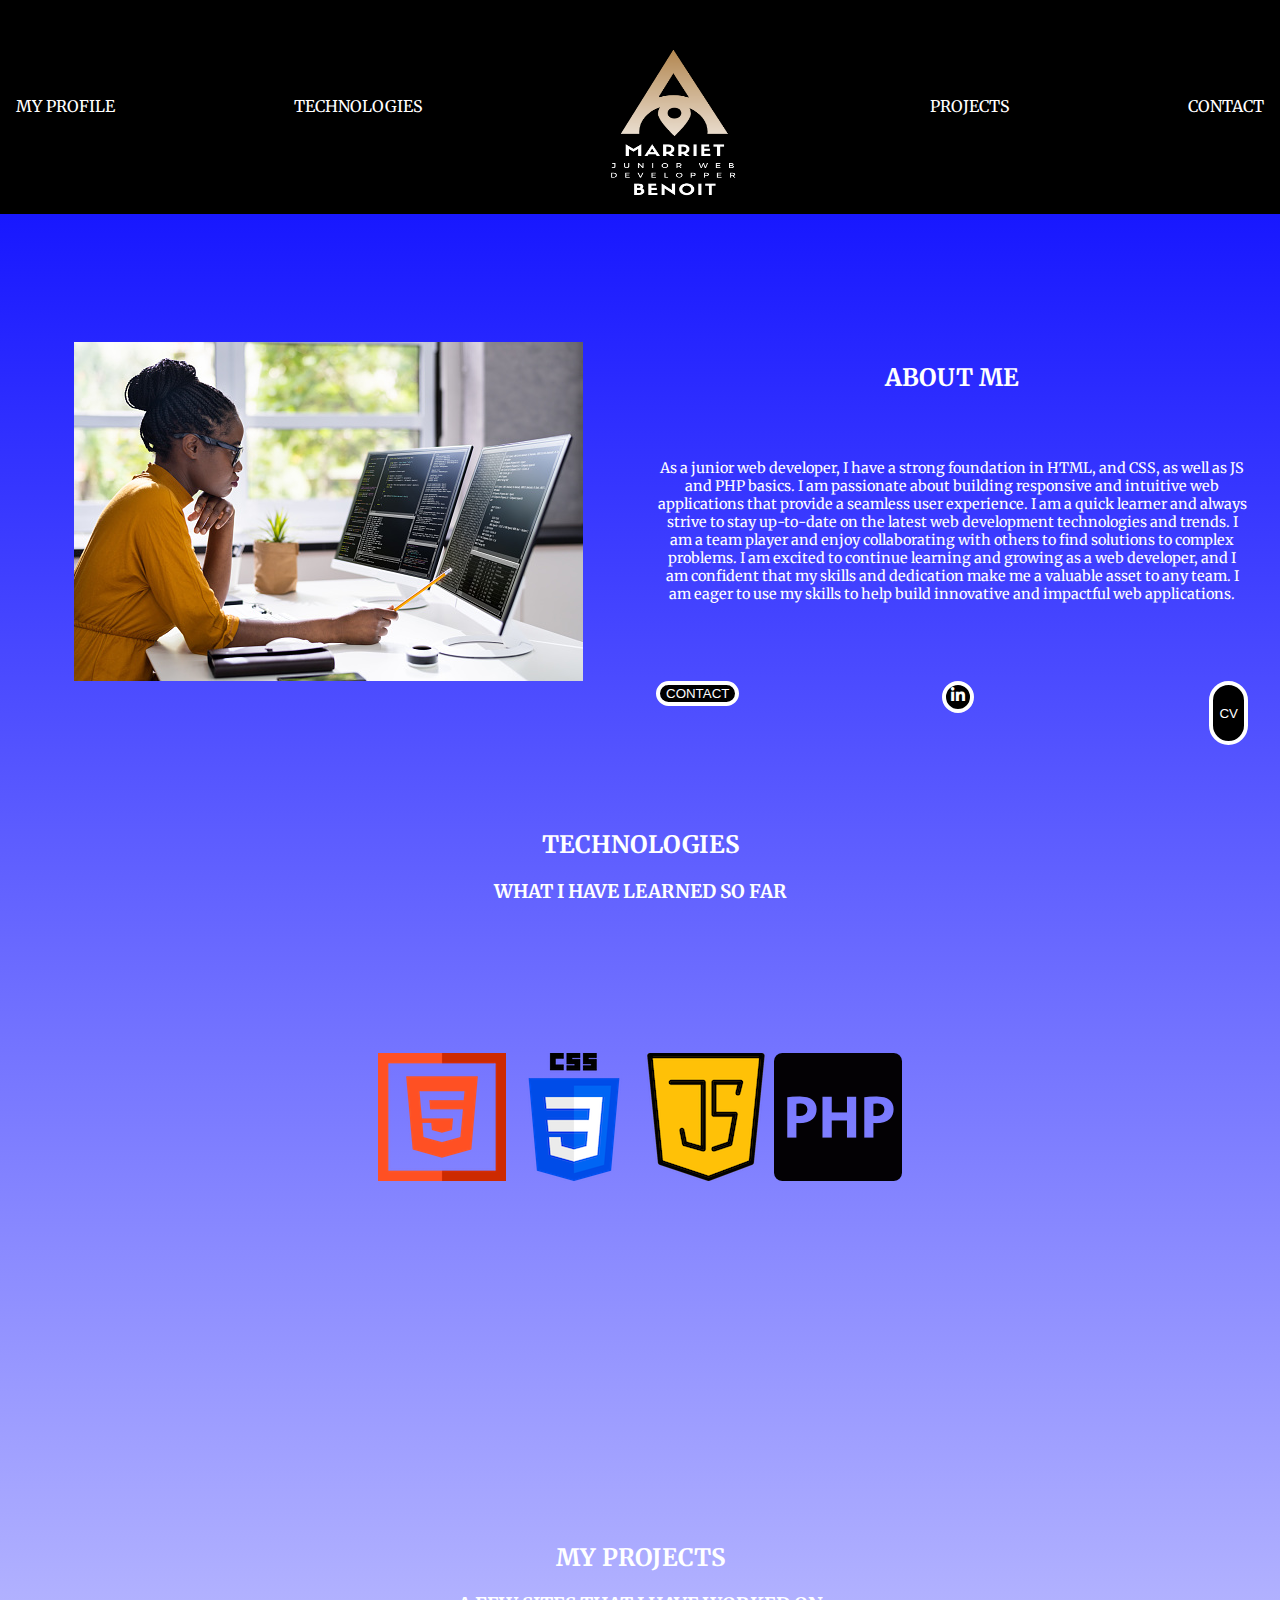
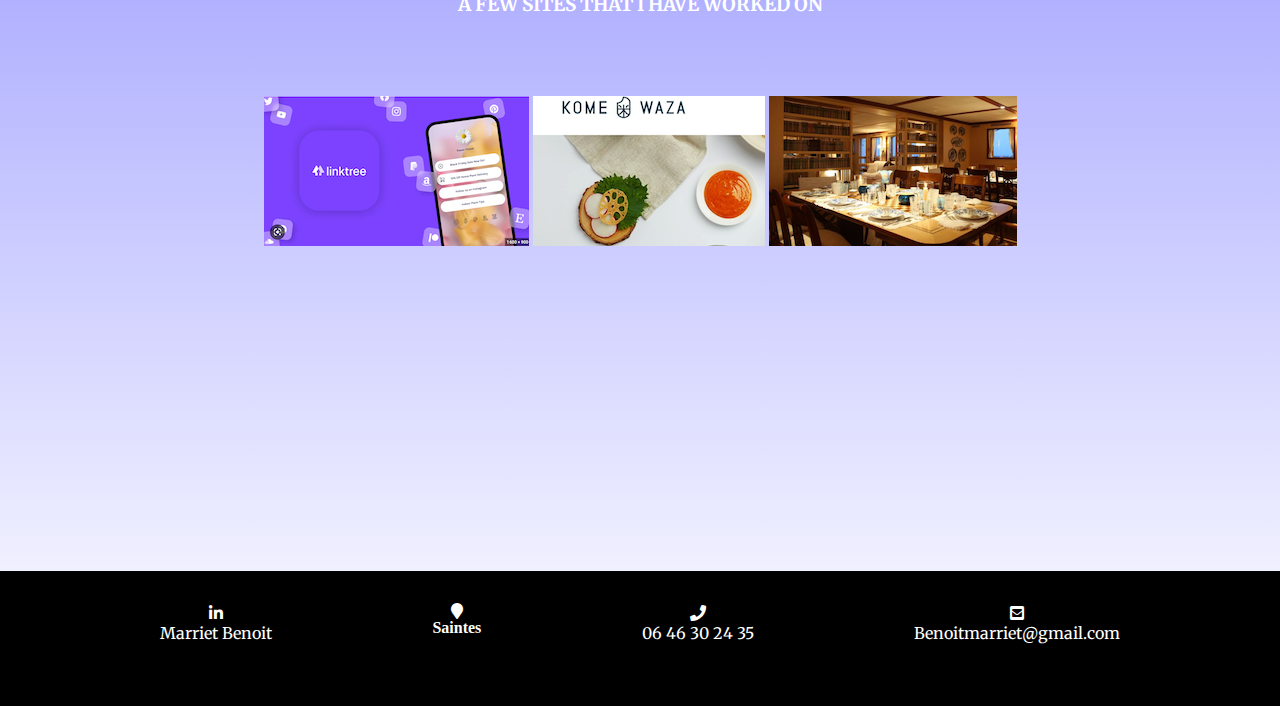
<file: index.html>
<!DOCTYPE html>
<html lang="en">
<head>
    <meta charset="UTF-8">
    <meta http-equiv="X-UA-Compatible" content="IE=edge">
    <meta name="viewport" content="width=device-width, initial-scale=1.0">
    <link rel="stylesheet" href="style.css">
  
    <link rel="preconnect" href="https://fonts.googleapis.com">
    <link rel="preconnect" href="https://fonts.gstatic.com" crossorigin>
    <link href="https://fonts.googleapis.com/css2?family=Merriweather&display=swap" rel="stylesheet">
    <link rel="stylesheet"
          href="https://cdnjs.cloudflare.com/ajax/libs/font-awesome/5.12.0/css/all.min.css"/>
    <title>Document</title>
    <script src="https://ajax.googleapis.com/ajax/libs/jquery/3.5.1/jquery.min.js"></script>
    
</head>
<body>
    
    <header>
        <div class="header_main">
          <div class="menu_wrapper">
            <div class="hamburger_wrapper">
              <i id="hamburger" class="fas fa-bars fa-2x"></i>
            </div>
    
            <nav class="list_items" id="lis-items">
              
                <img class="logo" id="logo_mobile" src="images/logo.png" alt="logo">
             
              <ul id="items_list">
                <li><a href="#profile">MY PROFILE</a></li>
                <li><a href="#technos">TECHNOLOGIES</a></li>
               
                  <img class="logo" id="logo_desktop" src="images/logo.png" alt="logo">
                
                <li>
                  <a href="#realisations">PROJECTS</a>
                </li>
                <li><a href="#contact">CONTACT</a></li>
              </ul>
            </nav>
          </div>
         
        </div>
      </header>
  
      <section class="profile" id="profile">
        
        <div id="profile_box">
          <img id="profile_image" src="images/desk.jpeg" alt="" />
        </div>
            
            <div class="profile_text" id="profile_box">
                <H2>ABOUT ME</H2>

           <p>
            As a junior web developer, I have a strong foundation in HTML, and CSS, as well as JS and PHP basics. I am passionate about building responsive and intuitive web applications that provide a seamless user experience.

            I am a quick learner and always strive to stay up-to-date on the latest web development technologies and trends. I am a team player and enjoy collaborating with others to find solutions to complex problems.
            
            I am excited to continue learning and growing as a web developer, and I am confident that my skills and dedication make me a valuable asset to any team. I am eager to use my skills to help build innovative and impactful web applications.
          </p>
          <div class="btn">
           
         
          <a href="#contact">
            <button type="button" class="button">
              CONTACT
            </button>
          </a>
          <a class="in_btn" href="https://www.linkedin.com/in/marriet-benoit-dev-ops/?originalSubdomain=fr" alt="likedin">
            <i class="fab fa-linkedin-in"></i>
          </a>
          <a class="cv" href="CV.pdf" alt="CV">
            <button>CV</button></a>
         
          </div>
        </div>
       
      </section>
  
      <section class="technos" id="technos">
        <div class="technos_box" id="technos_box">
          <h2>TECHNOLOGIES</h2>
          <H3>WHAT I HAVE LEARNED SO FAR</H3>
         <img id="pic" src="images/html_logo.png" alt="html logo"></a>
         <img id="pic" src="images/css_logo.png" alt="css logo"></a>
         <img id="pic" src="images/js_logo.png" alt="javascript logo"></a>
         <img id="pic" src="images/php_logo.png" alt="php logo"></a>
        </div>
      </section>
  
      <section class="realisations" id="realisations">
        <div class="realisationsbox" id="realisations_box">
          <h2>MY PROJECTS</h2>
          <h3 class="realisation_text">A FEW SITES THAT I HAVE WORKED ON </h3>
          <a href="https://linktr.ee/zoubeir.haffez"><img id="Linktree_pic" src="images/linktree.png" alt="photo of linktree website" /></a>
          <a href="kome/index.html"><img id="Komewaza_pic" src="images/kome.png" alt="photo of komewaza website" /></a>
          <a href="resto/index_resto.html"><img id="Dionestar_pic" src="images/dionestar.png" alt="photo of resto website" /></a>
        </div>
      </section>
  
      <footer class="contact" id="contact">
          
          <a class="in_end" href="https://www.linkedin.com/in/marriet-benoit-dev-ops/?originalSubdomain=fr" alt="likedin"> <i class="fab fa-linkedin-in"></i><br> Marriet Benoit</a>
         <a href="https://www.google.com/search?q=Saintes&sxsrf=ALiCzsb0hf8ob4T2bQ0u4t060uwwxZ2G7Q%3A1672911899149&ei=G5y2Y7_gCIWZkdUPnqqfgAk&ved=0ahUKEwj_2fS7krD8AhWFTKQEHR7VB5AQ4dUDCA8&uact=5&oq=Saintes&gs_lcp=[base64]&sclient=gws-wiz-serp#" <i class="fas fa-map-marker"></i><br> Saintes</a>
          <a href="tel:06 46 30 24 35"><i class="fas fa-phone"></i><br>06 46 30 24 35</a>
          <a href="mailto:benoitmarriet@gmail.com"><i class="fas fa-envelope-square"></i><br>Benoitmarriet@gmail.com</a>
    </footer>

    <script type="text/javascript">

      $(document).ready(function () {

          $('#hamburger').on('click', function () {
              if ($('#items_list').css('display') == 'none') {
                  $('#items_list').css('display', 'block');
                  $('#items_list').css('display', 'flex');
              }
              else {
                  $('#items_list').css('display', 'none');
              }
          });

      });
      </script>

      
      
</body>
</html>
</file>
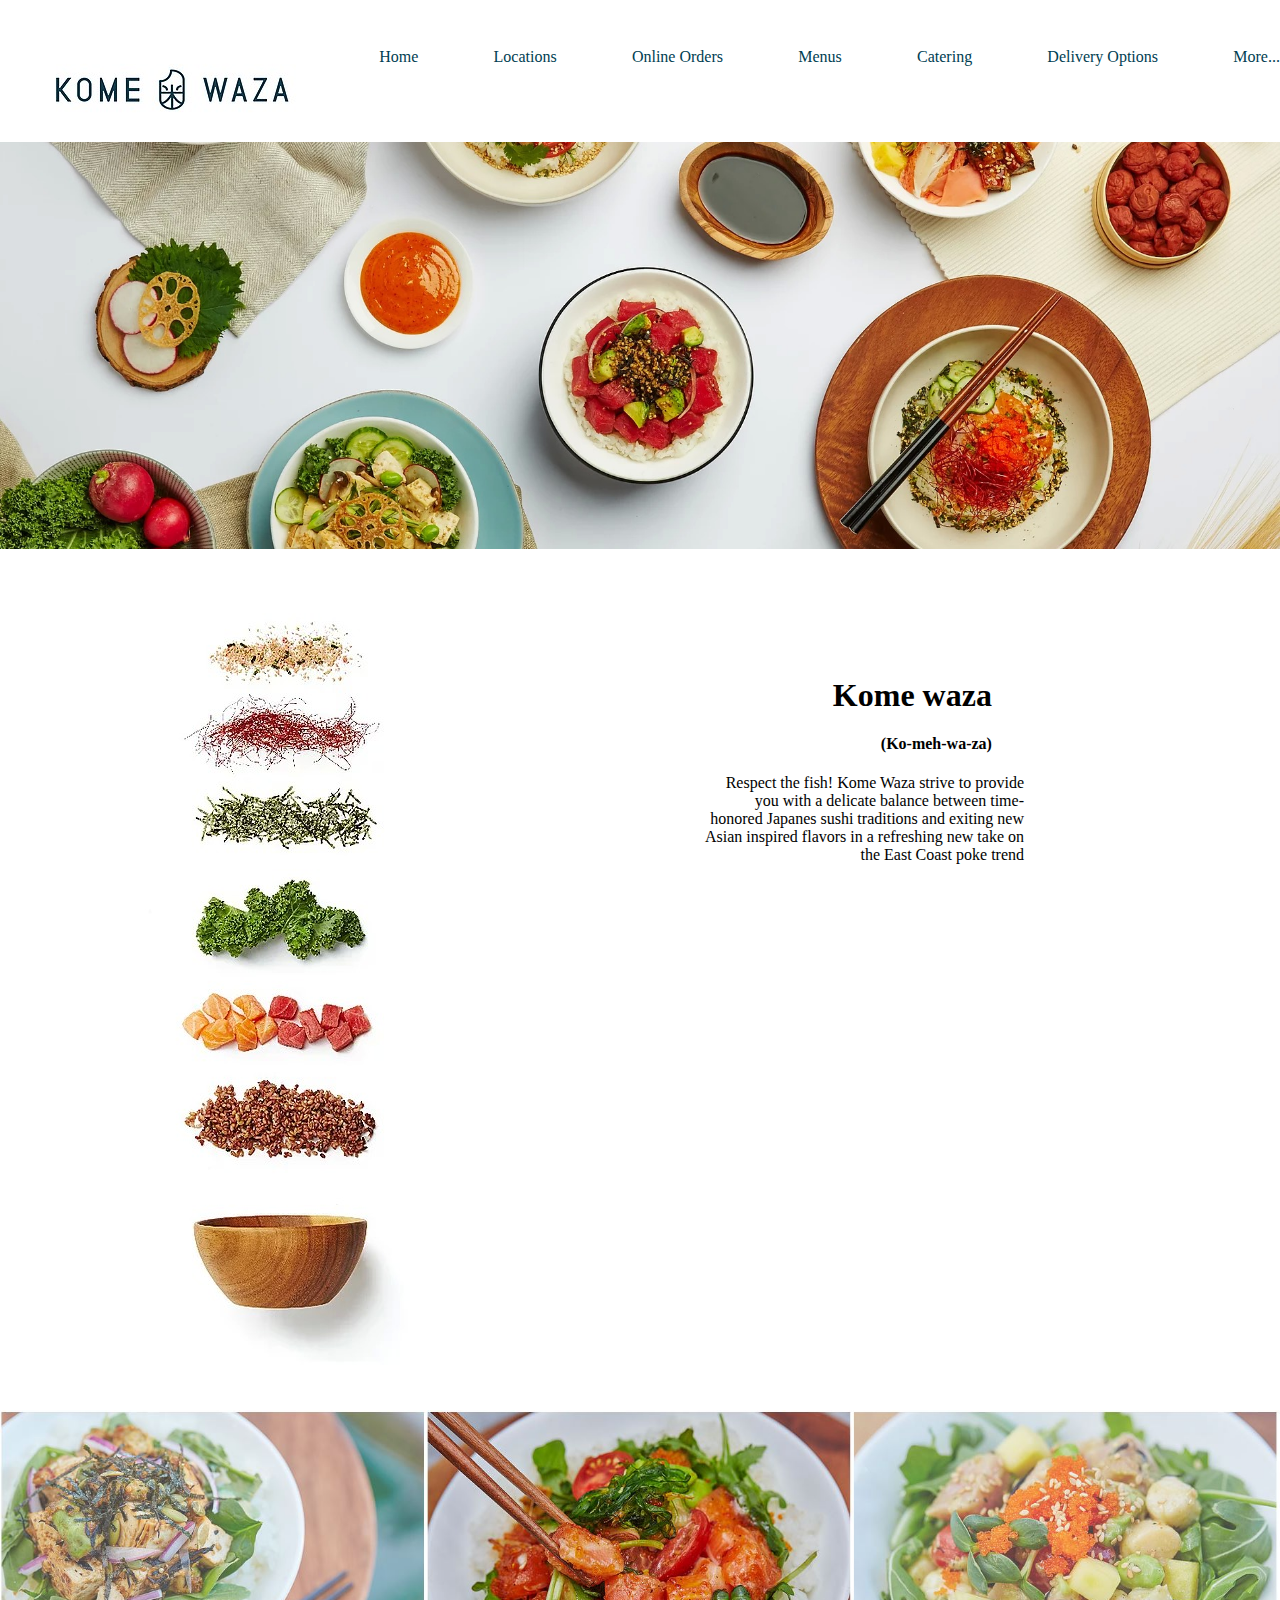
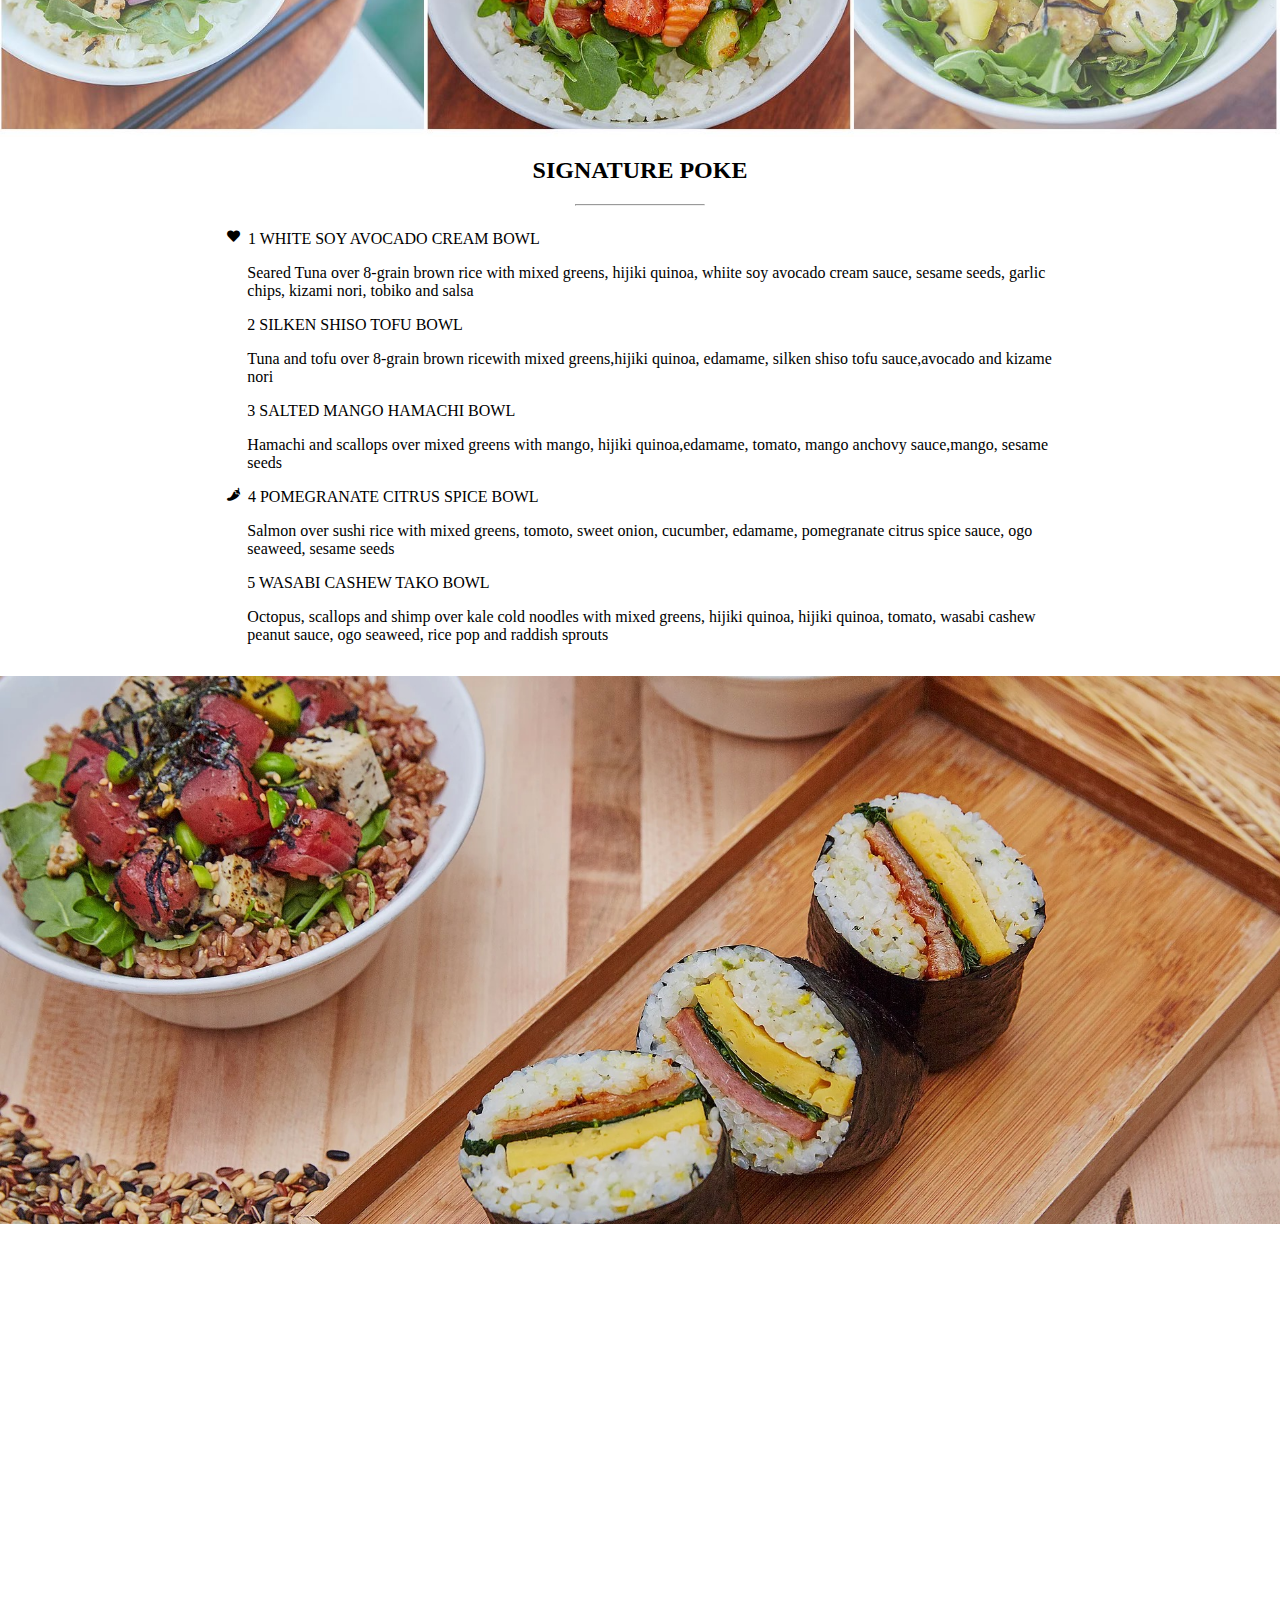
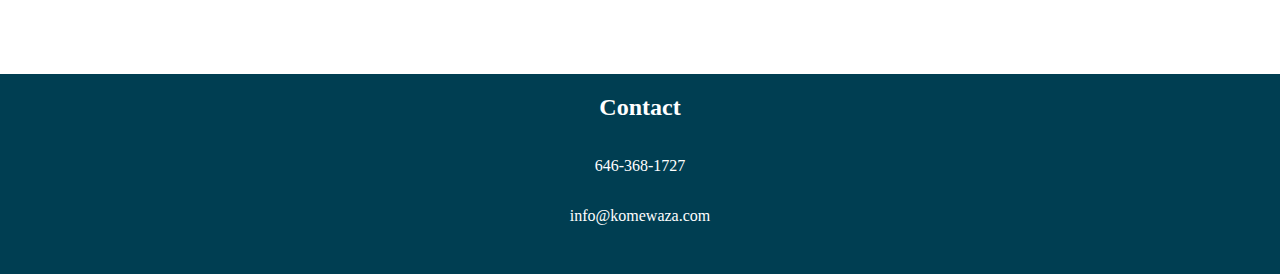
<file: kome/index.html>
<!DOCTYPE html>
<html lang="en">
<head>
    <meta charset="UTF-8">
    <meta http-equiv="X-UA-Compatible" content="IE=edge">
    <meta name="viewport" content="width=device-width, initial-scale=1.0">
    <link rel="stylesheet" href="style.css">
    <link rel="stylesheet"
    href="https://fonts.googleapis.com/css?family=Lato%7CSigmar+One&display=swap"/>
    <link rel="stylesheet"
    href="https://cdnjs.cloudflare.com/ajax/libs/font-awesome/5.12.0/css/all.min.css"/>
    <title>Document</title>
    <script src="https://ajax.googleapis.com/ajax/libs/jquery/3.5.1/jquery.min.js"></script>
</head>
<body>
    <header>
        <nav class="topmenu">
            <i id="hamburger" class="fas fa-bars fa-2x"></i>
           
            <ul class="nav_menu" id="navigation">
                <img src="imageskomewaza/logo-kome-waza.jpg" alt="logo Kome Waza">
                <li><a href="">Home</a></li>
                <li><a href="">Locations</a></li>
                <li><a href="">Online Orders</a></li>
                <li><a href="">Menus</a></li>
                <li><a href="">Catering</a></li>
                <li><a href="">Delivery Options</a></li>
                <li><a href="">More...</a></li>
            </ul>
        </nav>
    </header>
  
          
          

            <section id="header-image">
                <div class="header-image-pic">
                  <img src="imageskomewaza/header-image.jpg" alt="" />
                </div>
              </section>
              
              <section id="spices">
               
                  <img id="spice" src="imageskomewaza/epices.jpg" alt="" />
                
                <div class="spice-text">
                  <h1 class="name">Kome waza</h1>
                  <h4 class="name-sound">(Ko-meh-wa-za)</h4>
                  <p class="about">
                    Respect the fish! Kome Waza strive to provide you with a delicate
                    balance between time-honored Japanes sushi traditions and exiting new
                    Asian inspired flavors in a refreshing new take on the East Coast poke
                    trend
                  </p>
                </div>
              </section>
              <section id="image-slider">
                <div class="image-slider-pic">
                  <img src="imageskomewaza/images-slider.JPG" alt="" />
                </div>
              </section>

              <section id="menu">
                <div class="menu-name">
              <h2>SIGNATURE POKE</h2>
              <hr>
                </div>
                <div class="menu-items">
                  <ul class="menu">
                    <li class="menu-item-name">
                      <div class="menu-item-name-wrapper">
                        <i class="fas fa-heart"></i>
                        <span class="menu-item-name-title">1 WHITE SOY AVOCADO CREAM BOWL</span>
                      </div>
                      <p class="menu-item-name-discription">
                          Seared Tuna over 8-grain brown rice with mixed greens, hijiki
                        quinoa, whiite soy avocado cream sauce, sesame seeds, garlic
                        chips, kizami nori, tobiko and salsa
                      </p>
                    </li>
                    <li class="menu-item-name">
                      <span class="item-name-title">2 SILKEN SHISO TOFU BOWL</span>
                      <p class="menu-item-name-discription">
                        Tuna and tofu over 8-grain brown ricewith mixed greens,hijiki
                        quinoa, edamame, silken shiso tofu sauce,avocado and kizame nori
                      </p>
                    </li>
                    <li class="menu-item-name">
                      <span class="item-name-title">3 SALTED MANGO HAMACHI BOWL</span>
                      <p class="menu-item-name-discription">
                        Hamachi and scallops over mixed greens with mango, hijiki
                        quinoa,edamame, tomato, mango anchovy sauce,mango, sesame seeds
                      </p>
                    </li>
                    <li class="menu-item-name">
                      <div class="menu-item-name-wrapper">
                        <i class="fas fa-pepper-hot"></i>
                      <span class="menu-item-name-title">4 POMEGRANATE CITRUS SPICE BOWL</span>
                    </div>
                      <p class="menu-item-name-discription">
                        Salmon over sushi rice with mixed greens, tomoto, sweet onion,
                        cucumber, edamame, pomegranate citrus spice sauce, ogo seaweed,
                        sesame seeds
                      </p>
                    </li>
                    <li class="menu-item-name ">
                      <span class="item-name-title">5 WASABI CASHEW TAKO BOWL</span>
                      <p class="menu-item-name-discription">
                        Octopus, scallops and shimp over kale cold noodles with mixed
                        greens, hijiki quinoa, hijiki quinoa, tomato, wasabi cashew peanut
                        sauce, ogo seaweed, rice pop and raddish sprouts
                      </p>
                    </li>
                  </ul>
                </div>
              </section>
              <section id="sushi-pic">
                <div class="sushi-pic-bottom">
                  <img src="imageskomewaza/sushis.jpg" alt="" />
                </div>
              </section>
              <section class="location">
                  <iframe class="map" src="https://www.google.com/maps/embed?pb=!1m18!1m12!1m3!1d387190.28955961956!2d-74.2605571045646!3d40.697668404165285!2m3!1f0!2f0!3f0!3m2!1i1024!2i768!4f13.1!3m3!1m2!1s0x89c24fa5d33f083b%3A0xc80b8f06e177fe62!2sNew%20York%2C%20%C3%89tat%20de%20New%20York%2C%20%C3%89tats-Unis!5e0!3m2!1sfr!2sfr!4v1670514339351!5m2!1sfr!2sfr" width="600" height="450" style="border:0;" allowfullscreen="" loading="lazy" referrerpolicy="no-referrer-when-downgrade"></iframe>
              </section>
              <footer>
                  <h2>Contact</h2>
                  <p>646-368-1727</p>
                  <p>info@komewaza.com</p>
              </footer>
        
    <script type="text/javascript">

        $(document).ready(function () {

            $('#hamburger').on('click', function () {
                if ($('#navigation').css('display') == 'none') {
                    $('#navigation').css('display', 'block');
                    $('#navigation').css('display', 'flex');
                }
                else {
                    $('#navigation').css('display', 'none');
                }
            });

        });

    </script>
      
</body>
</html>
</file>
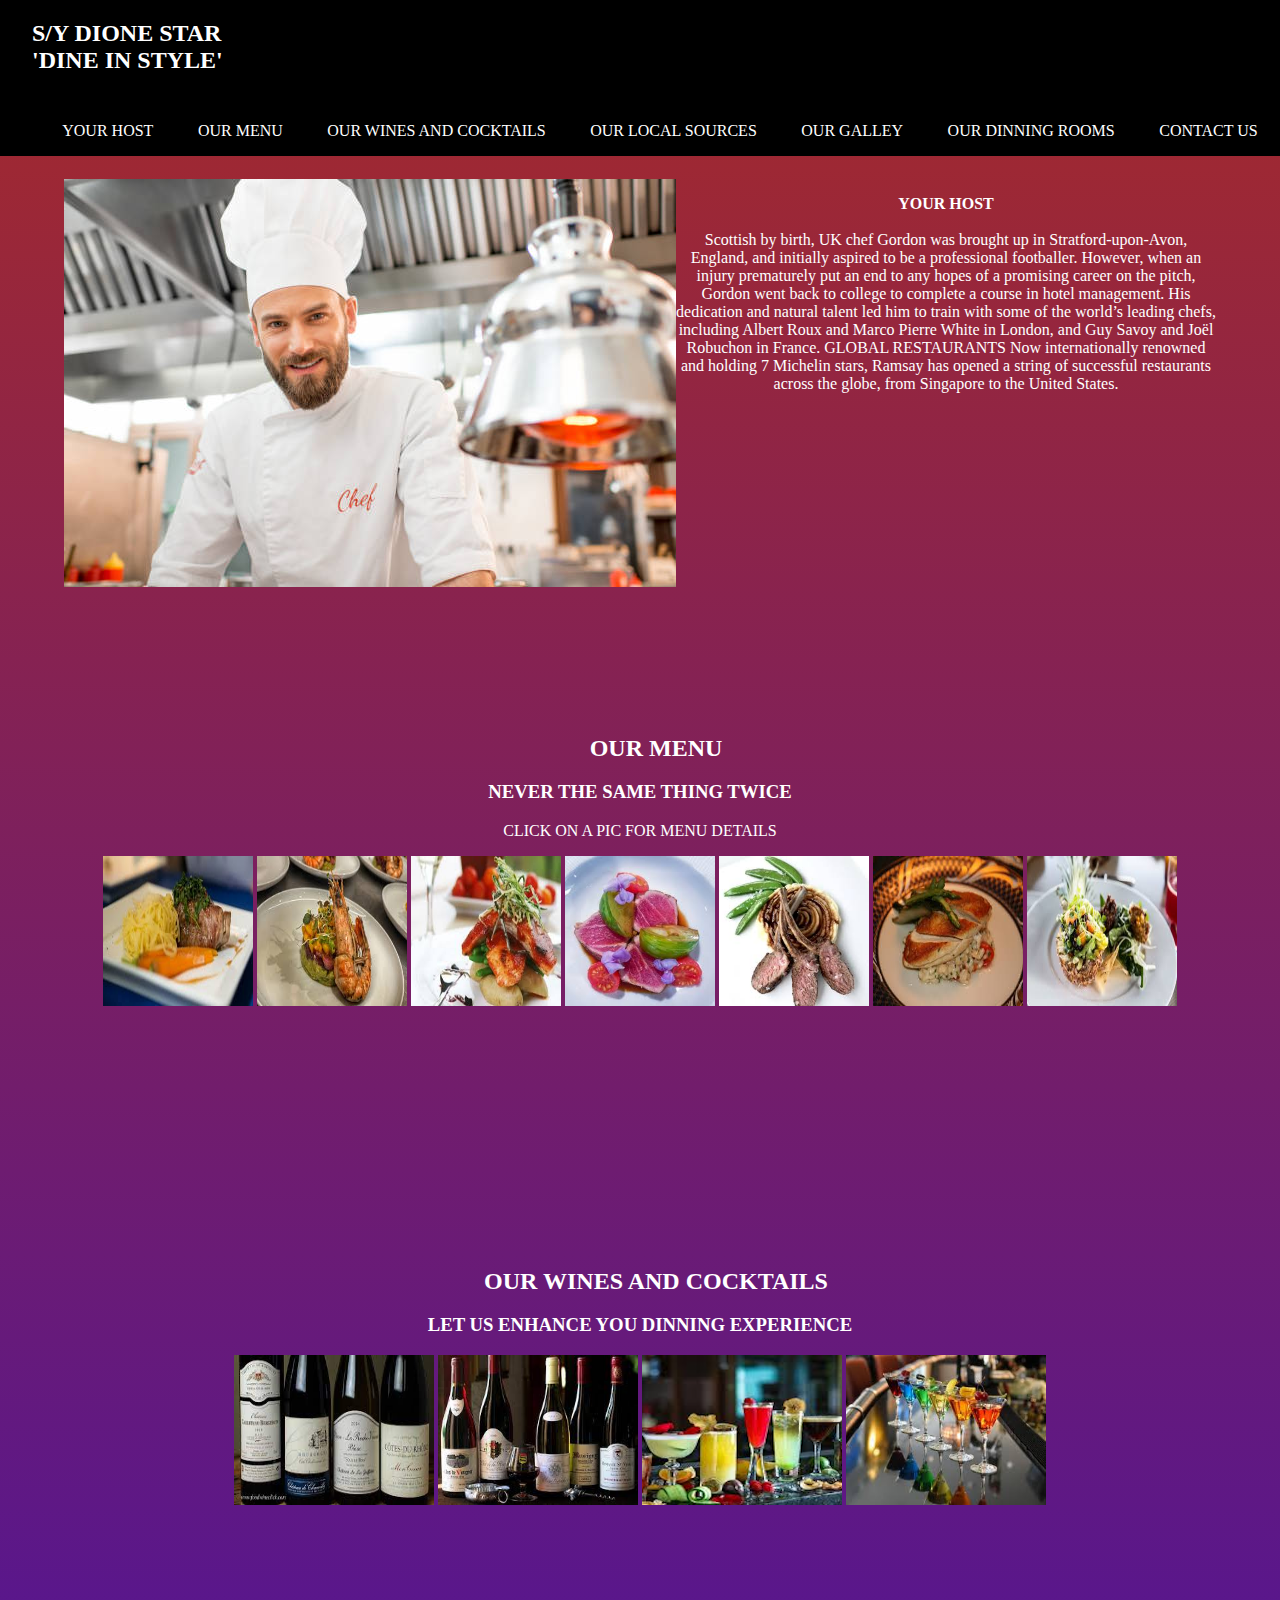
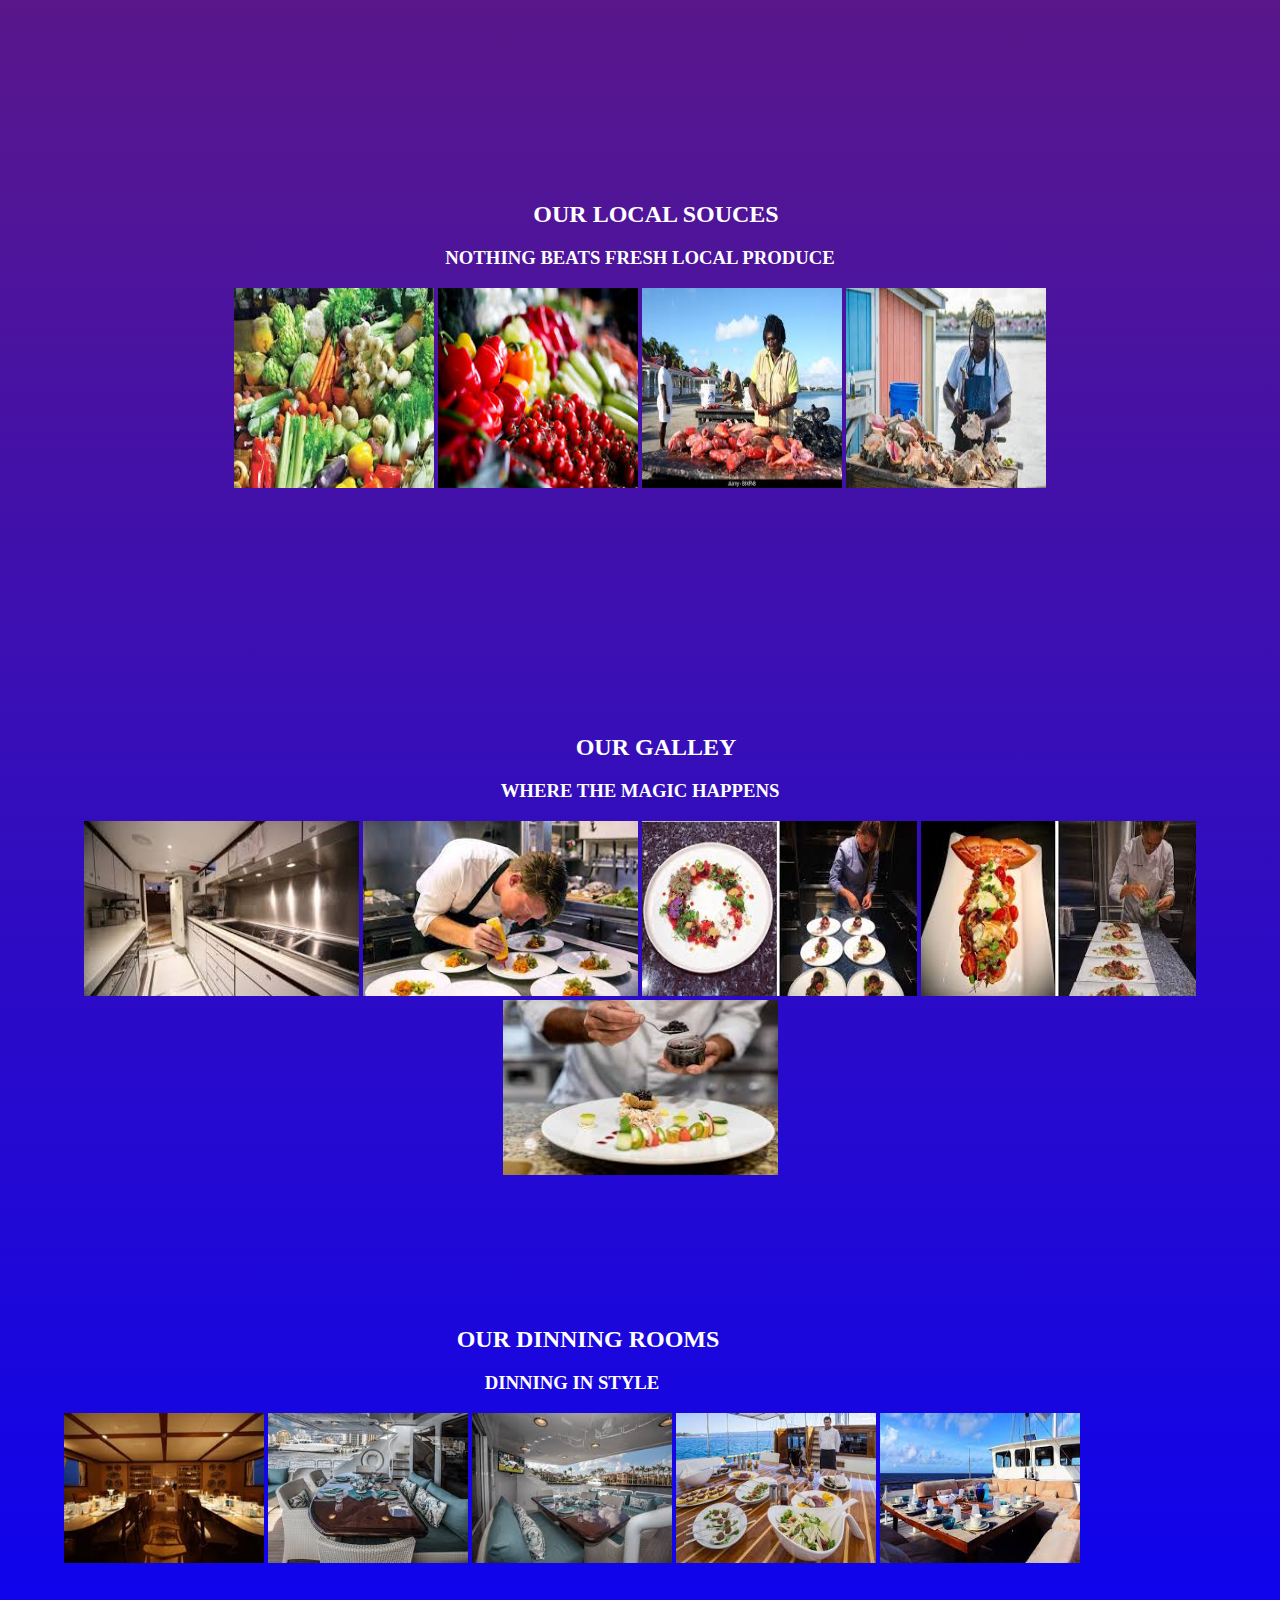
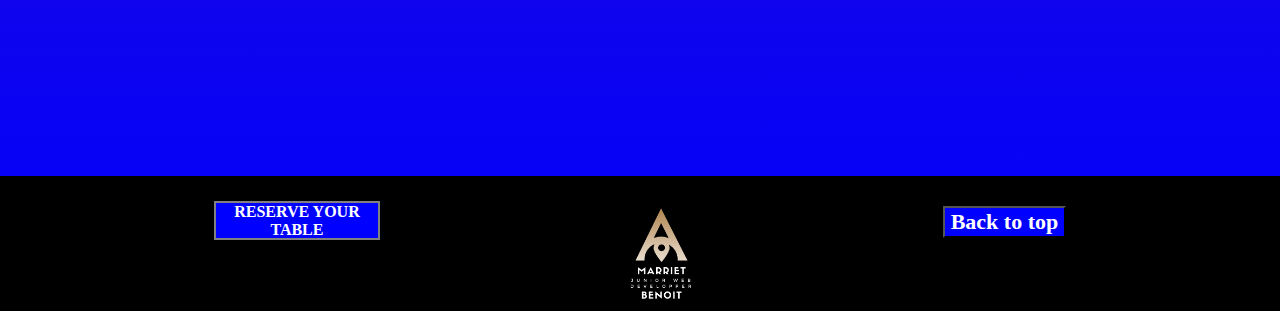
<file: resto/index_resto.html>
<!DOCTYPE html>
<html lang="en">
  <head>
    <meta charset="UTF-8" />
    <meta http-equiv="X-UA-Compatible" content="IE=edge" />
    <meta name="viewport" content="width=device-width, initial-scale=1.0" />
    <link rel="stylesheet" href="styleresto.css" />
    <link rel="stylesheet" href="https://fonts.googleapis.com/css?family=Lato%7CSigmar+One&display=swap"/>
    <link rel="stylesheet"
    href="https://cdnjs.cloudflare.com/ajax/libs/font-awesome/5.12.0/css/all.min.css"/>
    <title>Document</title>
    <script src="https://ajax.googleapis.com/ajax/libs/jquery/3.5.1/jquery.min.js"></script>
  
  </head>
  
  <body>

    <header>

      <div class="header_main">
        <div class="header_main_text">
          <h2>S/Y DIONE STAR <br>'DINE IN STYLE'</h2>
        </div>

      <div class="menu_wrapper">

        <div class="hamburger_wrapper">
          <i id="hamburger" class="fas fa-bars fa-2x"></i>
        </div>

        <nav class="my_list_items">

          <ul class="items_list" id="items_list">
            <li><a href="#your_host">YOUR HOST</a></li>
            <li><a href="#our_menu">OUR MENU</a></li>
            <li>
              <a href="#our_wines_and_cocktails">OUR WINES AND COCKTAILS</a>
            </li>
            <li><a href="#our_local_sources">OUR LOCAL SOURCES</a></li>
            <li><a href="#our_galley">OUR GALLEY</a></li>
            <li><a href="#dinning_rooms">OUR DINNING ROOMS</a></li>
            <li><a href="#contact_us">CONTACT US</a></li>
          </ul>
        </nav>
      </div>
      </div>
    </header>

    <section class="your_host" id="your_host">
      <div id="your_host_box">
        <img id="your_host_image" src="imagesresto/chef.jpeg" alt="" />
      </div>
      <div class="your_host_text" id="box">
        <p>
          <strong>YOUR HOST</strong><br /><br />
          Scottish by birth, UK chef Gordon was brought up in
          Stratford-upon-Avon, England, and initially aspired to be a
          professional footballer. However, when an injury prematurely put an
          end to any hopes of a promising career on the pitch, Gordon went back
          to college to complete a course in hotel management. His dedication
          and natural talent led him to train with some of the world’s leading
          chefs, including Albert Roux and Marco Pierre White in London, and Guy
          Savoy and Joël Robuchon in France. GLOBAL RESTAURANTS Now
          internationally renowned and holding 7 Michelin stars, Ramsay has
          opened a string of successful restaurants across the globe, from
          Singapore to the United States.
        </p>
      </div>
    </section>

    <section class="our_menu" id="our_menu">
      <div class="our_menu_box" id="box">
        <h2>OUR MENU</h2>
        <h3>NEVER THE SAME THING TWICE</h3>
        <p>CLICK ON A PIC FOR MENU DETAILS</p>
        <a href="menu_resto.html"><img id="pic" src="imagesresto/images (14).jpeg" alt=""></a>
        <a href="menu_resto.html"><img id="pic" src="imagesresto/images (26).jpeg" alt=""></a>
        <a href="menu_resto.html"><img id="pic" src="imagesresto/images (21).jpeg" alt=""></a>
        <a href="menu_resto.html"><img id="pic" src="imagesresto/images (22).jpeg" alt=""></a>
        <a href="menu_resto.html"><img id="pic" src="imagesresto/images (23).jpeg" alt=""></a>
        <a href="menu_resto.html"><img id="pic" src="imagesresto/images (25).jpeg" alt=""></a>
        <a href="menu_resto.html"><img id="pic" src="imagesresto/images (17).jpeg" alt=""></a>
      </div>
    </section>

    <section class="our_wines_and_cocktails" id="our_wines_and_cocktails">
      <div class="our_wines_and_coctails_box" id="box">
        <h2>OUR WINES AND COCKTAILS</h2>
        <h3>LET US ENHANCE YOU DINNING EXPERIENCE</h3>
        <img id="wine_pic" src="imagesresto/wine(2).jpeg" alt="" />
        <img id="wine_pic" src="imagesresto/WINE.jpeg" alt="" />
        <img id="wine_pic" src="imagesresto/cocktail.png" alt="" />
        <img id="wine_pic" src="imagesresto/images (2) copy.jpeg" alt="" />
      </div>
    </section>

    <section class="our_local_sources" id="our_local_sources">
      <div class="our_local_sources_box" id="box">
        <h2>OUR LOCAL SOUCES</h2>
        <h3>NOTHING BEATS FRESH LOCAL PRODUCE</h3>
        <img id="our_local_sources_pic" src="imagesresto/images market(2).jpeg" alt="" />
        <img id="our_local_sources_pic" src="imagesresto/images market(3).jpeg" alt="" />
        <img id="our_local_sources_pic" src="imagesresto/fish.jpeg" alt="" />
        <img id="our_local_sources_pic" src="imagesresto/lambi.jpeg" alt="" />
      </div>
    </section>

    <section class="our_galley" id="our_galley">
      <div class="our_galley_box" id="box">
        <h2>OUR GALLEY</h2>
        <h3>WHERE THE MAGIC HAPPENS</h3>
        <img id="galley_pic" src="imagesresto/images.jpeg" alt="" />
        <img id="galley_pic" src="imagesresto/download (2).jpeg" alt="" />
        <img id="galley_pic" src="imagesresto/images (13).jpeg" alt="" />
        <img id="galley_pic" src="imagesresto/images (18).jpeg" alt="" />
        <img id="galley_pic" src="imagesresto/images (19).jpeg" alt="" />
      </div>
    </section>

    <section class="dinning_rooms" id="dinning_rooms">
      <div class="dinning_rooms_box" id="box">
        <h2>OUR DINNING ROOMS</h2>
        <h3>DINNING IN STYLE</h3>
        <img id="dinning_pic" src="imagesresto/images (4).jpeg" alt="" />
        <img id="dinning_pic" src="imagesresto/images (7).jpeg" alt="" />
        <img id="dinning_pic" src="imagesresto/images (9).jpeg" alt="" />
        <img id="dinning_pic" src="imagesresto/images (10).jpeg" alt="" />
        <img id="dinning_pic" src="imagesresto/download (1).jpeg" alt="" />
      </div>
    </section>

    <footer id="contact_us">
      <a id="email" href="mailto:benoitmarriet@gmail.com">RESERVE YOUR TABLE</a>
      <img src="imagesresto/logo.png" alt="logo" />
      <a class="back_to_top" href="#">
        <button type="button" class="button">
          <span class="button__text">Back to top</span>
        </button>
      </a>
    </footer>

    <script type="text/javascript">

      $(document).ready(function () {

          $('#hamburger').on('click', function () {
              if ($('#items_list').css('display') == 'none') {
                  $('#items_list').css('display', 'block');
                  $('#items_list').css('display', 'flex');
              }
              else {
                  $('#items_list').css('display', 'none');
              }
          });

      });
      </script>
      
  </body>
</html>
</file>
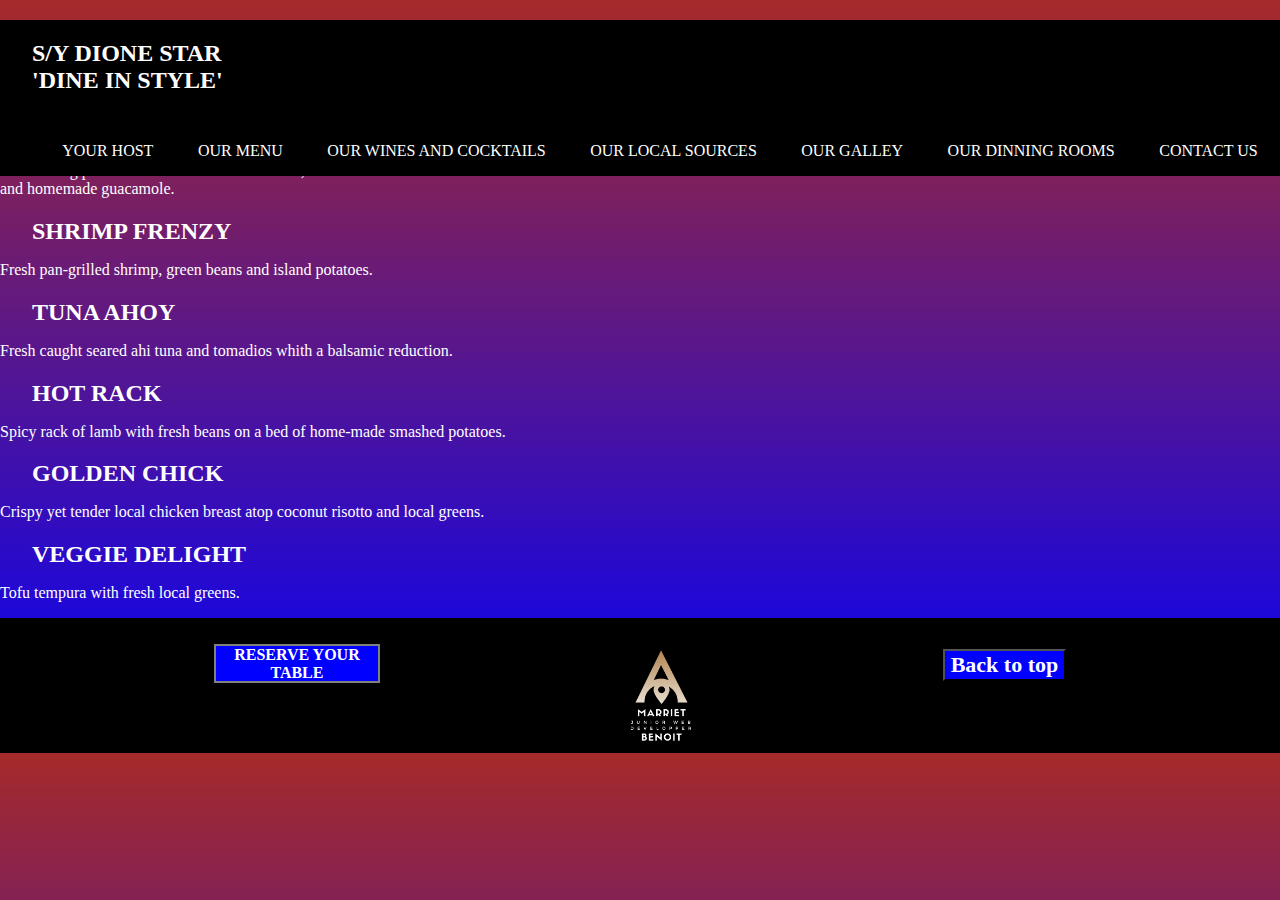
<file: resto/menu_resto.html>
<!DOCTYPE html>
<html lang="en">
  <head>
    <meta charset="UTF-8" />
    <meta http-equiv="X-UA-Compatible" content="IE=edge" />
    <meta name="viewport" content="width=device-width, initial-scale=1.0" />
    <link rel="stylesheet" href="styleresto.css" />
    <link rel="stylesheet" href="https://fonts.googleapis.com/css?family=Lato%7CSigmar+One&display=swap"/>
    <link rel="stylesheet"
    href="https://cdnjs.cloudflare.com/ajax/libs/font-awesome/5.12.0/css/all.min.css"/>
    <title>Document</title>
    <script src="https://ajax.googleapis.com/ajax/libs/jquery/3.5.1/jquery.min.js"></script>
  
  </head>
  <body>
    <header>

      <div class="header_main">
        <div class="header_main_text">
          <h2>S/Y DIONE STAR <br>'DINE IN STYLE'</h2>
        </div>

      <div class="menu_wrapper">

        <div class="hamburger_wrapper">
          <i id="hamburger" class="fas fa-bars fa-2x"></i>
        </div>

        <nav class="my_list_items">

          <ul class="items_list" id="items_list">
            <li><a href="#your_host">YOUR HOST</a></li>
            <li><a href="#our_menu">OUR MENU</a></li>
            <li>
              <a href="#our_wines_and_cocktails">OUR WINES AND COCKTAILS</a>
            </li>
            <li><a href="#our_local_sources">OUR LOCAL SOURCES</a></li>
            <li><a href="#our_galley">OUR GALLEY</a></li>
            <li><a href="#dinning_rooms">OUR DINNING ROOMS</a></li>
            <li><a href="#contact_us">CONTACT US</a></li>
          </ul>
        </nav>
      </div>
      </div>
    </header>
    <div class="menu_text">
      <h2>LAMB DELISIOSO</h2>
      <p>
        Slow cooked lamb shank with a red wine reduction, <br />
        with a side of homemade pasta and honey glazed carrots.
      </p>
    </div> 
    <div>
        <h2>PRAWNILICIOUS</h2>
        <p>Grilled king prawn with on a bed of fresh salsa, <br>
        and homemade guacamole.</p>
    </div>
    <div>
        <h2>SHRIMP FRENZY</h2>
        <P>Fresh pan-grilled shrimp, green beans and island potatoes.</P>
    </div>
    <div>
        <h2>TUNA AHOY</h2>
        <p>Fresh caught seared ahi tuna and tomadios whith a balsamic reduction.</p>
    </div>
    <div>
        <h2>HOT RACK</h2>
        <P>Spicy rack of lamb with fresh beans on a bed of home-made smashed potatoes.</P>
    </div>
    <div>
        <h2>GOLDEN CHICK</h2>
        <P>Crispy yet tender local chicken breast atop coconut risotto and local greens.</P>
    </div>
    <div>
        <h2>VEGGIE DELIGHT</h2>
        <p>Tofu tempura with fresh local greens.</p>
    </div>
    <footer id="contact_us">
    <a id="email" href="mailto:benoitmarriet@gmail.com">RESERVE YOUR TABLE</a>
    <img src="imagesresto/logo.png" alt="logo" />
    <a class="back_to_top" href="#">
      <button type="button" class="button">
        <span class="button__text">Back to top</span>
      </button>
    </a>
  </footer>

  <script type="text/javascript">

    $(document).ready(function () {

        $('#hamburger').on('click', function () {
            if ($('#items_list').css('display') == 'none') {
                $('#items_list').css('display', 'block');
                $('#items_list').css('display', 'flex');
            }
            else {
                $('#items_list').css('display', 'none');
            }
        });

    });
    </script>
  </body>
</html>
</file>
<file: style.css>
/* for mobile */
@media screen and (max-width: 576px) {

  #logo_desktop{
    display: none;
  }
    #logo_mobile{
      display: block !important;
    }
  #profile {
    padding: 5rem 0rem 0rem 0rem;
  }
  #profile_box {
    display: flex;
    justify-content: center;
    flex-basis: 100%;
  }
  .profile_text > p {
    width: 100%;
  }
  #hamburger {
    color: white;
   display: flex;
  }
  .menu_wrapper{
    display: flex;
   
  }
  .header-main-text{
    text-align: center;
  }
  .header_main > .hamburger_wrapper{
   width: 50%;
  }
  #profile_box > img {
    width: 100%;
  }
  
  #items_list{
    display: flex;
    flex-direction: column;
    justify-content: center;
    padding: 0;
    margin: 0;
   }
  #items_list > li{
    text-align: center;
  }
  #contact{
    height: fit-content;
    display: flex;
    flex-direction: column;
  }
  footer {
    width: 100%;
  }
}
/* for tablet */
@media screen and (max-width: 800px) {
  img {
    min-width: 50px;
  }

  .profile {
    display: flex;
    justify-content: center;
    text-align: center;
    flex-direction: column;
    flex-wrap: wrap;
    width: auto;
    padding-top: 10%;
  }

  .profile_text > p {
    width: 100%;
  }

  ul {
    list-style: none;
  }
}
#navigation {
  display: flex;
  flex-direction: column;
  justify-content: space-between;
  align-items: center;
}


/* for laptop and over */
@media screen and (min-width: 2560px) {
  nav {
    display: flex;
    justify-content: space-between;
    position: fixed;
    list-style: none;
    z-index: 1;
  }
  header {
    display: flex;
    list-style: none;
  }
  #hamburger {
   
     display: none;
   }
 
}

body {
  font-family: 'Merriweather', serif;
  margin: 0%;
  background: linear-gradient(blue, white);
  scroll-behavior: smooth;
}

header {
  position: fixed;
  background-color: black;
  min-height: 20vh;
  padding-top: 0%;
  width: 100%;
  margin-bottom: 1px;
}

li {
  margin-top: 3rem;
  list-style: none;
  text-decoration: none;
}
li:hover {
  background: (blue);
  font-size: large;
}

h2 {
  color: white;
}
h3 {
  color: white;
}
P {
  font-size: .90em;
  color: white;
}
a {
  text-decoration: none;
  color: white;
}
span {
  color: white;
  padding-bottom: 1rem;
  font-size: 22px;
}
section {
  min-height: 65vh;
}

.header-main-text {
  text-decoration: white;
  display: flex;
  align-items: center;
  flex-direction: column;
  padding-left: 2rem;
}

.header-main {
  background-color: black;
  position: fixed;
  display: flex;
  justify-content: space-between;
  max-height: 20vh;
  width: 100%;
}
#logo_mobile{
  display: none;
}
.logo{
  margin: 0;
  padding:0;
  height: 150px;
  width: 150px;
}
#items_list{
  margin-left: 0;
}
.list_items {
  width: 100%;
  display: flex;
  align-items: center;
 
}
.list_items > ul {
  margin: 0;
  padding: 1rem;
  display: flex;
  justify-content: space-between;
  width: 100%;
}
.list_items > ul > li > a {
  text-decoration: none;
  color: white;
}
.profile {
  justify-content: space-around;
  display: flex;
  text-align: center;
  gap: 2rem;
  padding: 10rem 2rem 0rem 2rem;
}
#profile_box {
  margin-top: 15%;
  flex-basis: 50%;
}

.profile_text {
  color: white;
  display: flex;
  justify-content: center;
  flex-wrap: wrap;
}
.profile_in_btn{
height:3rem ;
width:5rem ;
background-color:blue;
border: 2px solid white;
}
/* 
.profile_cv_btn{
  height: 3rem;
  width: 5rem;
  background-color: blue;
  border: 2px solid white;
   
}
 */
.btn{
  margin-top: 2rem;
  width: 100%;
  display: flex;
  justify-content: space-between;
  flex-direction: row;
}
.in_btn{
  background-color: black;
  margin-right: 2rem;
  height: 1.5rem;
  width: 1.5rem;
  border: 4px solid white;
  border-radius: 3rem;
}

button{
  color: white;
  background-color: black;
  border: 4px solid white;
  border-radius: 3rem;
}
.technos {
  display: flex;
  justify-content: space-around;
  text-align: center;
  flex-direction: row;
  width: auto;
  padding: 5%;
}
#pic {
  margin-top: 25%;
}
.realisations {
  display: flex;
  justify-content: space-around;
  text-align: center;
  flex-direction: row;
  width: auto;
  padding: 5%;
}
.realisation_text {
  margin-bottom: 5rem;
}
.in {
  display: flex;
  float: left;
  margin-left: 25%;
}
.cv {
  display: flex;
  float: left;
}
#contact > a {
  margin-top: 2rem;
}

footer {
  background-color: black;
  display: flex;
  text-align: center;
  justify-content: space-evenly;
  flex-direction: row;
  width: 100%;
  height: 15vh;
}
</file>
<file: kome/style.css>
body {
  width: 100%;
  margin: 0;
  padding: 0;
}

@media screen and (max-width: 2560px) {
  nav {
    display: flex;
    justify-content: space-between;
    position: fixed;
    background-color: white;
    z-index: 1;
  }
  header {
    display: flex;
  }

  #hamburger {
    visibility: hidden;
  }
}
@media screen and (max-width: 768px) {
  img {
    min-width: 50px;
  }
  #navigation {
    display: flex;
    flex-direction: column;
    justify-content: space-between;
    align-items: center;
  }
  #hamburger {
    visibility: hidden;
  }
}
@media screen and (max-width: 576px) {
  #hamburger {
    color: black;
    visibility: visible;
  }
  .spice {
    display: flex;
    justify-content: center;
  }
  #spices {
    flex-direction: column-reverse;
  }

  #navigation {
    display: flex;
    flex-direction: column;
    justify-content: space-between;
    align-items: center;
  }
  #menu {
    display: flex;
    justify-content: center;
  }
}

#navigation {
  list-style: none;
}

a {
  text-decoration: none;
  color: #003e52;
}

nav {
  width: 100%;
  display: block;
  justify-content: space-between;
}
ul {
  display: flex;
  justify-content: space-between;
}
hr {
  width: 60%;
}

li:hover {
  background-color: #6cadc2;
}
a {
  text-decoration: none;
}
#hamberger {
  visibility: hidden;
}

.about {
  text-align: right;
  margin: 0, 300px, 0, 300px;
}
.header-image-pic {
  display: flex;
  margin: 0%;
  flex-direction: column;
}
#menu {
  display: flex;
  flex-direction: column;
  justify-content: center;
  align-items: center;
}
.menu {
  display: flex;
  flex-direction: column;
  justify-content: center;
  width: 70%;
  margin-left: 12%;
}
.menu-name {
  text-align: center;
}

.menu-item-name {
  list-style: none;
  margin-left: 1%;
}
.menu-item-name-wrapper {
  display: flex;
}
.item-name-title {
  margin-left: 1.5%;
}
.menu-item-name-discription {
  margin-left: 1.5%;
}
#spices {
  display: flex;
}
.spice-pic {
  display: flex;
  flex-direction: column;
  width: 50%;
  margin: 0%;
}
.spice-text {
  justify-content: right;
  margin-top: 10%;
  margin-left: 10%;
  margin-right: 20%;
}
.name {
  display: flex;
  justify-content: end;
  margin-top: 0%;
  margin-right: 10%;
}
.name-sound {
  display: flex;
  justify-content: end;
  margin-right: 10%;
}
.image-slider-pic {
  justify-content: flex-start;
  flex-direction: column;
  display: flex;
}
.sushi-pic-bottom {
  display: flex;
  flex-direction: column;
}
.fa-heart {
  font-size: small;
  margin-left: -1%;
  margin-right: 1%;
}

.fa-pepper-hot {
  font-size: small;
  margin-left: -1%;
  margin-right: 1%;
}
.location {
  display: flex;
  width: 100%;
  height: 450px;
}
.map {
  width: 100%;
  filter: grayscale();
}
footer {
  height: 200px;
  background-color: #003e52;
  color: white;
  display: flex;
  flex-direction: column;
  align-items: center;
}
.info {
  margin-left: 1%;
}
</file>
<file: resto/styleresto.css>
@media (max-width:576px){
     
      h1{
      font-size: 15px;
      }
      .menu_wrapper{
        display: block;
      }
      .my_list_items > ul{
          display: flex;
          flex-direction: column;
      }
      ul {
        list-style: none;
      }
      .your_host {
      flex-wrap: wrap;
        display: flex;
        text-align: center;
        flex-direction: column;
      }
      #your_host{
        padding: 5rem 0rem 0rem 2rem;
      }
      .your_host_box{
        display: flex;
    justify-content: center;
    flex-basis: 50%;
      }
      #your_host_box > img{
        width: 250px;
        margin-top: 5rem;
      }
      
      .your_host_text > p {
        width: 100%;
      }
      #hamburger {
        color: white;
       display: flex;
      }
     
      .header-main-text{
        text-align: center;
      }
      .header_main > .hamburger_wrapper{
       width: 50%;
      }
      
      .items_list{
        display: flex;
        flex-direction: column;
        justify-content: center;
        padding: 0;
        margin: 0;
       }
       .items_list > li{
        text-align: center;
      }
      #email {
        height: 35px;
        width: 162.32px;
        margin-top: 2%;
        margin-left: 6rem;
        color: white;
        border: 2px solid grey;
        background-color: blue;
        font-size: medium;
        font-weight: bold;
        text-decoration: none;
      }
      #contact_us{
        display: flex;
        flex-direction: column;
        height: auto;
      }
      .back_to_top{
        margin-bottom: 2rem;
      }
      footer {
        width: 100%;
       
      }
      }

      @media screen and (max-width: 768px) {
      
        .your_host {
          display: flex;
          justify-content: center;
          flex-direction: column;
          flex-wrap: wrap;
          width: auto;
          padding-top: 10%;
        }
      
        .your_host_text > p {
          width: 100%;
        }
        #menu {
          display: flex;
          justify-content: center;
        }
      
        ul {
          list-style: none;
        }
      }
      #navigation {
        display: flex;
        flex-direction: column;
        justify-content: space-between;
        align-items: center;
      }
  
 

  
  
  

body {
  padding: 0;
  margin: 0;
  background: linear-gradient(brown, blue);
}

header {
  position: fixed;
  background-color: black;
  min-height: 10vh;
  padding-top: 0%;
  width: 100%;
  margin-bottom: 1px;
}

li {
  list-style-type: style none;
}
li:hover {
  background: (blue);
  font-size: large;
}

h2 {
  margin-left: 2rem;
  color: white;
  margin-bottom: 0;
}
h3 {
  color: white;
}
P {
  color: white;
}
span {
  color: white;
  padding-bottom: 1rem;
  font-size: 22px;
}
section {
  min-height: 45vh;
}
#pic {
  width: 150px;
  height: 150px;
}
#galley_pic {
  width: 275px;
  height: 175px;
}
#our_local_sources_pic {
  width: 200px;
  height: 200px;
}
#wine_pic {
  width: 200px;
  height: 150px;
}
#dinning_pic {
  width: 200px;
  height: 150px;
}
.header-main-text {
  text-decoration: white;
  display: flex;
  align-items: center;
  flex-direction: row;
  padding: 0.5rem;
}

.header-main {
  background-color: black;
  position: fixed;
  display: flex;
  justify-content: space-between;
  max-height: vh;
  width: 100%;
}
.my_list {
  display: flex;
  width: 60%;
}
.my_list_items {
  width: 100%;
  display: flex;
  align-items: center;
}
.my_list_items > ul {
  display: flex;
  justify-content: space-around;
  width: 100%;
}
.my_list_items > ul > li > a {
  text-decoration: none;
  color: white;
}

.your_host {
  justify-content: space-around;
  display: flex;
  text-align: center;
  width: auto;
  padding-top: 10%;
  padding: 5%;
}
#your_host_box {
  margin-top: 10%;
  display: flex;
  align-self: baseline;
}
.your_host_text {
  color: white;
  display: flex;
  justify-content: center;
  margin-top: 10%;
}

.our_menu {
  display: flex;
  justify-content: space-around;
  text-align: center;
  flex-direction: row;
  width: auto;
  padding: 5%;
}
.our_wines_and_cocktails {
  display: flex;
  justify-content: space-around;
  text-align: center;
  flex-direction: row;
  width: auto;
  padding: 5%;
}

.our_local_sources {
  display: flex;
  justify-content: space-around;
  text-align: center;
  flex-direction: row;
  width: auto;
  padding: 5%;
}
.our_galley {
  display: flex;
  justify-content: space-between;
  text-align: center;
  flex-direction: row;
  width: auto;
  padding: 5%;
}
.dinning_rooms {
  display: flex;
  justify-content: space-between;
  text-align: center;
  flex-direction: row;
  width: auto;
  padding: 5%;
  animation: forwards;
}

.contacts {
  display: flex;
  text-align: center;
  flex-direction: row;
  width: auto;
  padding: 5%;
}
button {
  margin-top: 25%;
  background-color: blue;
  text-decoration: white;
  font-family: "Times New Roman", Times, serif;
  font-weight: bold;
}
button:hover {
  background: linear-gradient(blue, brown);
}
#email {
  height: 35px;
  width: 162.32px;
  margin-top: 2%;
  color: white;
  border: 2px solid grey;
  background-color: blue;
  font-size: medium;
  font-weight: bold;
  text-decoration: none;
}
#email:hover {
  background: linear-gradient(blue, brown);
}
footer {
  background-color: black;
  display: flex;
  text-align: center;
  justify-content: space-evenly;
  flex-direction: row;
  width: auto;
  height: 15vh;
}
</file>
